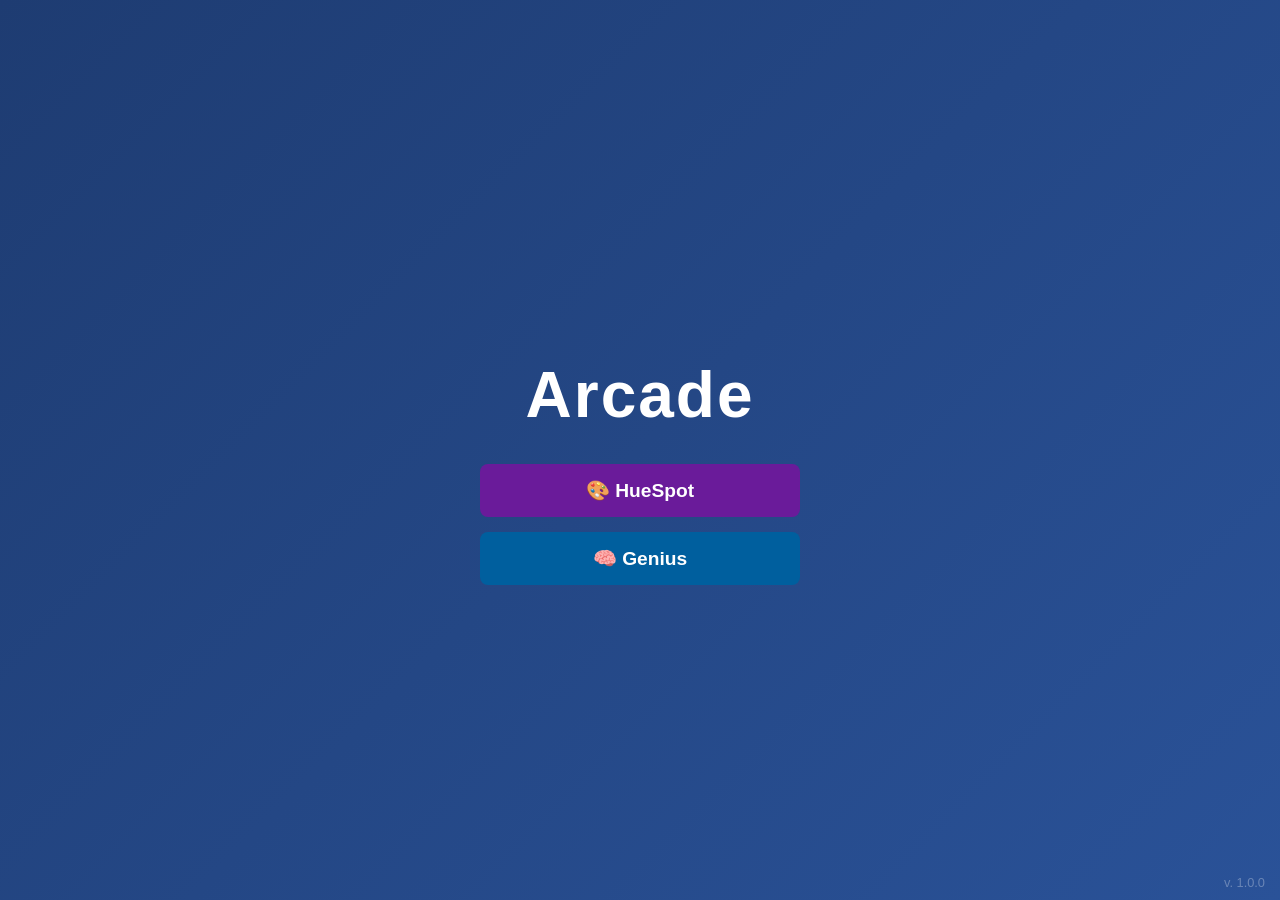
<file: index.html>
<!DOCTYPE html>
<html lang="pt-BR">
<head>
    <meta charset="UTF-8">
    <meta name="viewport" content="width=device-width, initial-scale=1.0">
    <title>Arcade</title>
    <link rel="icon" href="favicon.svg" type="image/svg+xml">
    <link rel="stylesheet" href="css/style.css?v=1.0.0">
</head>
<body>
    <div class="screen">
        <h1>Arcade</h1>
        <div class="menu-buttons">
            <a href="huespot/" class="btn-game btn-huespot">🎨 HueSpot</a>
            <a href="genius/" class="btn-game btn-genius">🧠 Genius</a>
        </div>
    </div>
    <div class="version-label">v. 1.0.0</div>
</body>
</html>
</file>
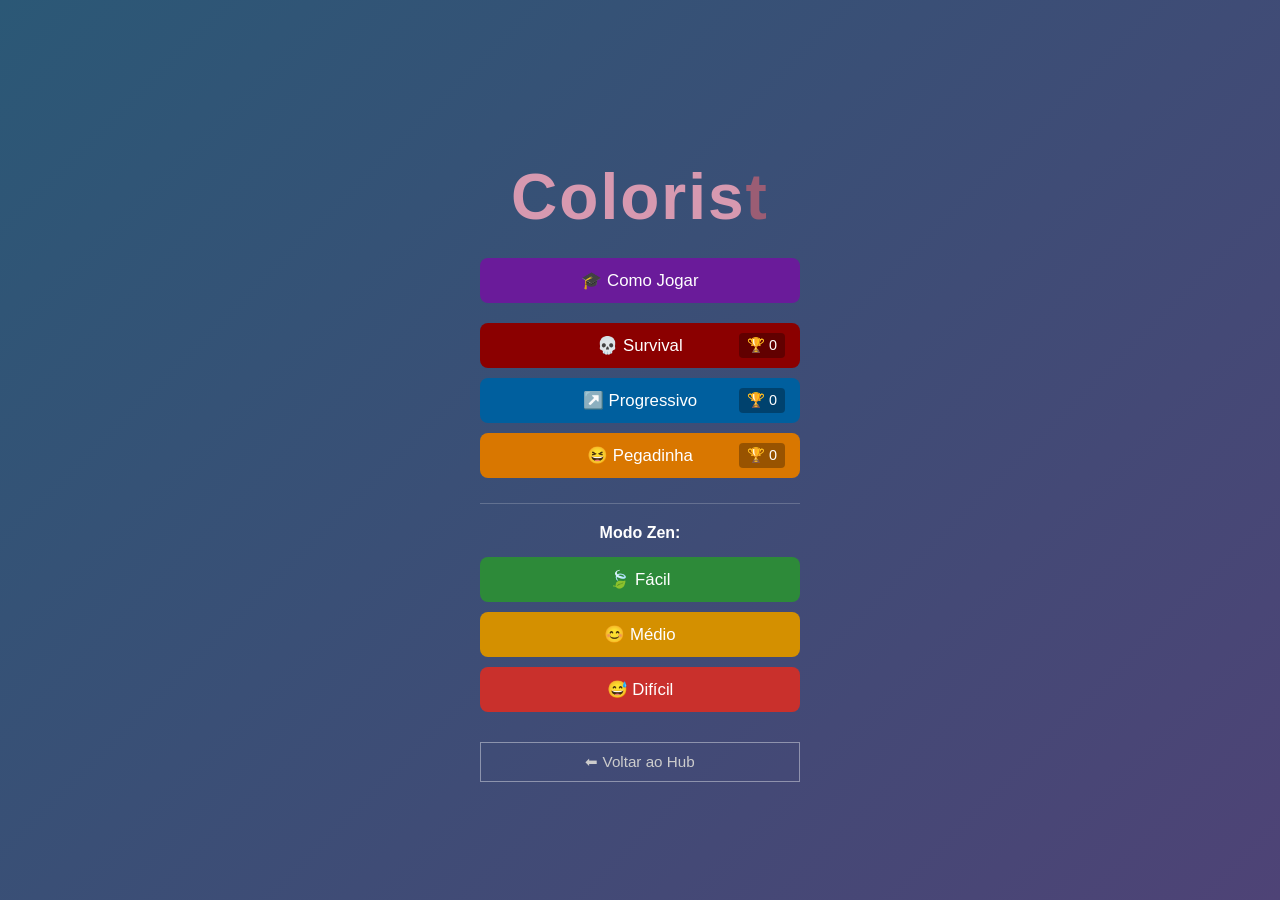
<file: colorist/index.html>
<!DOCTYPE html>
<html lang="pt-BR">
<head>
    <meta charset="UTF-8">
    <meta name="viewport" content="width=device-width, initial-scale=1.0">
    <title>Colorist</title>
    <link rel="icon" type="image/x-icon" href="../seu-icone.svg">
    <link rel="stylesheet" href="css/style.css">
</head>
<body>
    <div id="screen-menu" class="screen">
        <h1 id="game-title"></h1>
        <div class="menu-buttons">
            <button class="btn-tutorial" onclick="startGame('tutorial')">
                🎓 Como Jogar
            </button>
            <button class="btn-survival" onclick="startGame('survival')">
                💀 Survival <span id="menu-rec-survival" class="menu-rec"></span>
            </button>
            <button class="btn-progressivo" onclick="startGame('progressivo')">
                ↗️ Progressivo <span id="menu-rec-progressivo" class="menu-rec"></span>
            </button>
            <button class="btn-pegadinha" onclick="startGame('pegadinha')">
                😆 Pegadinha <span id="menu-rec-pegadinha" class="menu-rec"></span>
            </button>

            <div class="zen-group">
                <span>Modo Zen:</span>
                <button class="btn-easy" onclick="startGame('zen', 40)">🍃 Fácil</button>
                <button class="btn-medium" onclick="startGame('zen', 20)">😊 Médio</button>
                <button class="btn-hard" onclick="startGame('zen', 5)">😅 Difícil</button>
            </div>
            <a href="../index.html" class="btn-quit" style="text-decoration: none; margin-top: 20px; display: flex;">⬅ Voltar ao Hub</a>
        </div>
    </div>

    <div id="screen-game" class="screen hidden">
        <div class="hud">
            <div id="hud-left"></div>
            <div id="hud-center" class="timer-container">
                <span id="timer-text"></span>
                <span id="time-anim" class="time-anim"></span>
            </div>
            <div id="hud-right"></div>
        </div>

        <div class="grid" id="grid">
            <div class="square-div"></div>
            <div class="square-div"></div>
            <div class="square-div"></div>
            <div class="square-div"></div>
        </div>

        <button id="btn-trick" class="hidden" onclick="handleTrickButtonClick()">Pegadinha!</button>
        <button class="btn-quit" onclick="showMenu()">✖ Abandonar Partida</button>
    </div>

    <div id="screen-gameover" class="screen hidden">
        <h2>Fim de Jogo</h2>
        <p id="gameover-stats"></p>
        <button class="btn-progressivo" onclick="showMenu()">Voltar ao Menu</button>
    </div>

    <div id="modal-overlay" class="modal-overlay hidden">
            <div class="modal-box">
                <h2 id="modal-title">Modo</h2>
                <p id="modal-text"></p>
                <div class="dont-show-container">
                    <input type="checkbox" id="chk-dont-show">
                    <label for="chk-dont-show">Não mostrar novamente</label>
                </div>
                <button class="btn-modal" onclick="closeModalAndInit()">Entendi! Começar</button>
            </div>
        </div>

    <script src="js/game.js"></script>
</body>
</html>
</file>
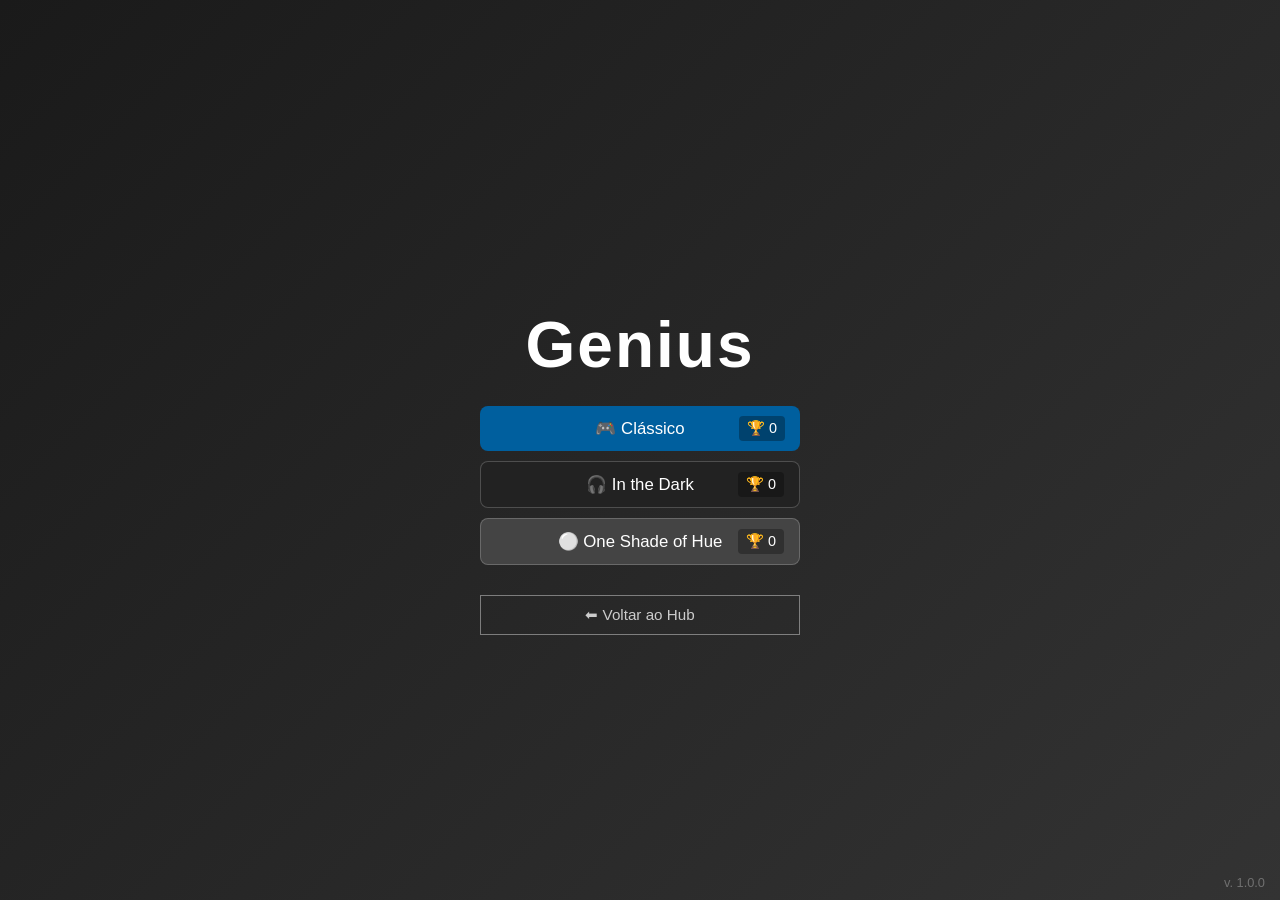
<file: genius/index.html>
<!DOCTYPE html>
<html lang="pt-BR">
<head>
    <meta charset="UTF-8">
    <meta name="viewport" content="width=device-width, initial-scale=1.0">
    <title>Genius</title>
    <!-- Versionamento adicionado para quebrar o cache -->
    <link rel="stylesheet" href="css/style.css?v=1.0.0">
</head>
<body>
    <div id="screen-menu" class="screen">
        <h1>Genius</h1>
        <div class="menu-buttons">
            <button class="btn-progressivo" id="btn-classic">
                🎮 Clássico <span id="menu-rec-classic" class="menu-rec"></span>
            </button>
            <button class="btn-dark" id="btn-dark">
                🎧 In the Dark <span id="menu-rec-dark" class="menu-rec"></span>
            </button>
            <button class="btn-oneshade" id="btn-oneshade">
                ⚪ One Shade of Hue <span id="menu-rec-oneshade" class="menu-rec"></span>
            </button>
            <a href="../index.html" class="btn-quit" style="text-decoration: none; margin-top: 20px; display: flex;">⬅ Voltar ao Hub</a>
        </div>
    </div>

    <div id="screen-game" class="screen hidden">
        <div class="hud">
            <div id="hud-center">
                <span id="level-text">Nível: 1</span>
            </div>
        </div>

        <div class="grid" id="grid">
            <div class="genius-btn" id="btn-green" data-color="0"></div>
            <div class="genius-btn" id="btn-red" data-color="1"></div>
            <div class="genius-btn" id="btn-yellow" data-color="2"></div>
            <div class="genius-btn" id="btn-blue" data-color="3"></div>
        </div>

        <div style="display: flex; gap: 10px; margin-top: 50px;">
            <button class="btn-quit" id="btn-pause" style="margin-top: 0;">⏸ Pausar</button>
            <button class="btn-quit" id="btn-quit" style="margin-top: 0;">✖ Abandonar</button>
        </div>
    </div>

    <div id="screen-pause" class="screen hidden">
        <h2>Jogo Pausado</h2>
        <div class="menu-buttons">
            <button class="btn-progressivo" id="btn-resume">▶ Continuar</button>
            <button class="btn-quit" id="btn-quit-pause" style="margin-top: 20px;">✖ Abandonar Partida</button>
        </div>
    </div>

    <div id="screen-confirm" class="screen hidden">
        <h2>Sair da Partida?</h2>
        <p style="margin-bottom: 20px; text-align: center;">Seu progresso atual será perdido.</p>
        <div class="menu-buttons">
            <button class="btn-quit" id="btn-confirm-yes" style="margin-top: 0;">Sim, Abandonar</button>
            <button class="btn-progressivo" id="btn-confirm-no">Cancelar</button>
        </div>
    </div>

    <div id="screen-gameover" class="screen hidden">
        <h2>Fim de Jogo</h2>
        <p id="gameover-stats"></p>
        <button class="btn-progressivo" id="btn-back-menu">Voltar ao Menu</button>
    </div>

    <!-- Etiqueta visual de versão no canto da tela -->
    <div class="version-label">v. 1.0.0</div>

    <!-- Versionamento adicionado para quebrar o cache -->
    <script src="js/game.js?v=1.0.0"></script>
</body>
</html>
</file>
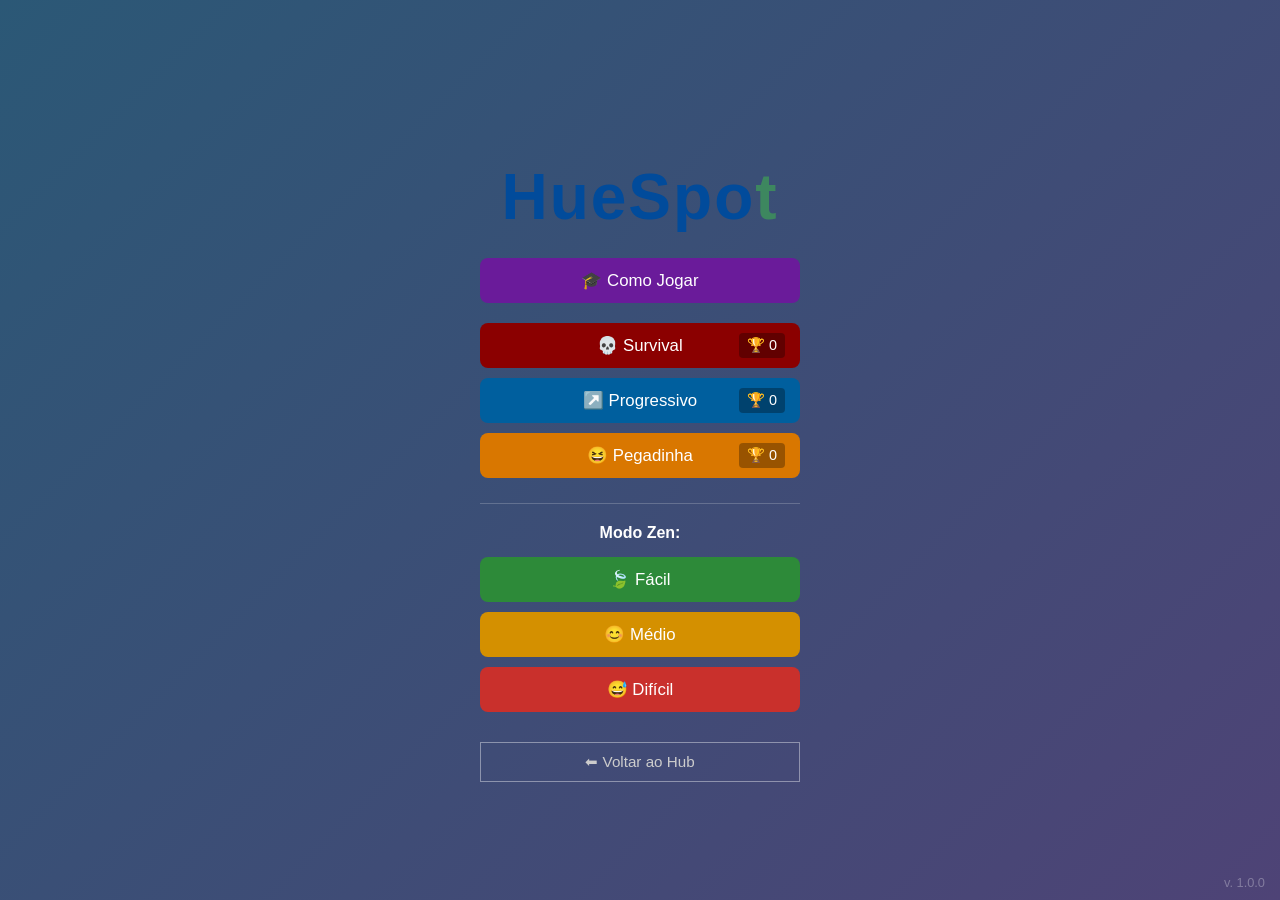
<file: huespot/index.html>
<!DOCTYPE html>
<html lang="pt-BR">
<head>
    <meta charset="UTF-8">
    <meta name="viewport" content="width=device-width, initial-scale=1.0">
    <title>HueSpot</title>
    <link rel="icon" href="../favicon.svg" type="image/svg+xml">
    <!-- Adicionado o versionamento na URL para quebrar o cache -->
    <link rel="stylesheet" href="css/style.css?v=1.0.0">
</head>
<body>
    <div id="screen-menu" class="screen">
        <h1 id="game-title"></h1>
        <div class="menu-buttons">
            <button class="btn-tutorial" onclick="startGame('tutorial')">
                🎓 Como Jogar
            </button>
            <button class="btn-survival" onclick="startGame('survival')">
                💀 Survival <span id="menu-rec-survival" class="menu-rec"></span>
            </button>
            <button class="btn-progressivo" onclick="startGame('progressivo')">
                ↗️ Progressivo <span id="menu-rec-progressivo" class="menu-rec"></span>
            </button>
            <button class="btn-pegadinha" onclick="startGame('pegadinha')">
                😆 Pegadinha <span id="menu-rec-pegadinha" class="menu-rec"></span>
            </button>

            <div class="zen-group">
                <span>Modo Zen:</span>
                <button class="btn-easy" onclick="startGame('zen', 40)">🍃 Fácil</button>
                <button class="btn-medium" onclick="startGame('zen', 20)">😊 Médio</button>
                <button class="btn-hard" onclick="startGame('zen', 5)">😅 Difícil</button>
            </div>
            <a href="../" class="btn-quit" style="text-decoration: none; margin-top: 20px; display: flex;">⬅ Voltar ao Hub</a>
        </div>
    </div>

    <div id="screen-game" class="screen hidden">
        <div class="hud">
            <div id="hud-left"></div>
            <div id="hud-center" class="timer-container">
                <span id="timer-text"></span>
                <span id="time-anim" class="time-anim"></span>
            </div>
            <div id="hud-right"></div>
        </div>

        <div class="grid" id="grid">
            <div class="square-div">
                <div class="rgb-card hidden">
                    <div class="rgb-title">Composição da Cor</div>
                    <div class="rgb-row"><span class="rgb-label">R</span><div class="rgb-bar-bg"><div class="rgb-bar red"></div></div><span class="rgb-val">0</span></div>
                    <div class="rgb-row"><span class="rgb-label">G</span><div class="rgb-bar-bg"><div class="rgb-bar green"></div></div><span class="rgb-val">0</span></div>
                    <div class="rgb-row"><span class="rgb-label">B</span><div class="rgb-bar-bg"><div class="rgb-bar blue"></div></div><span class="rgb-val">0</span></div>
                </div>
            </div>
            <div class="square-div">
                <div class="rgb-card hidden">
                    <div class="rgb-title">Composição da Cor</div>
                    <div class="rgb-row"><span class="rgb-label">R</span><div class="rgb-bar-bg"><div class="rgb-bar red"></div></div><span class="rgb-val">0</span></div>
                    <div class="rgb-row"><span class="rgb-label">G</span><div class="rgb-bar-bg"><div class="rgb-bar green"></div></div><span class="rgb-val">0</span></div>
                    <div class="rgb-row"><span class="rgb-label">B</span><div class="rgb-bar-bg"><div class="rgb-bar blue"></div></div><span class="rgb-val">0</span></div>
                </div>
            </div>
            <div class="square-div">
                <div class="rgb-card hidden">
                    <div class="rgb-title">Composição da Cor</div>
                    <div class="rgb-row"><span class="rgb-label">R</span><div class="rgb-bar-bg"><div class="rgb-bar red"></div></div><span class="rgb-val">0</span></div>
                    <div class="rgb-row"><span class="rgb-label">G</span><div class="rgb-bar-bg"><div class="rgb-bar green"></div></div><span class="rgb-val">0</span></div>
                    <div class="rgb-row"><span class="rgb-label">B</span><div class="rgb-bar-bg"><div class="rgb-bar blue"></div></div><span class="rgb-val">0</span></div>
                </div>
            </div>
            <div class="square-div">
                <div class="rgb-card hidden">
                    <div class="rgb-title">Composição da Cor</div>
                    <div class="rgb-row"><span class="rgb-label">R</span><div class="rgb-bar-bg"><div class="rgb-bar red"></div></div><span class="rgb-val">0</span></div>
                    <div class="rgb-row"><span class="rgb-label">G</span><div class="rgb-bar-bg"><div class="rgb-bar green"></div></div><span class="rgb-val">0</span></div>
                    <div class="rgb-row"><span class="rgb-label">B</span><div class="rgb-bar-bg"><div class="rgb-bar blue"></div></div><span class="rgb-val">0</span></div>
                </div>
            </div>
        </div>

        <button id="btn-trick" class="hidden" onclick="handleTrickButtonClick()">Pegadinha!</button>

        <div class="game-buttons-group">
            <button class="btn-restart hidden" id="btn-restart" onclick="restartGame()">🔄 Reiniciar</button>
            <button class="btn-quit" id="btn-quit-game" onclick="requestQuit()">✖ Abandonar</button>
        </div>
    </div>

    <div id="screen-confirm" class="screen hidden">
        <h2>Sair da Partida?</h2>
        <p style="margin-bottom: 20px; text-align: center;">Seu progresso atual será perdido.</p>
        <div class="menu-buttons">
            <button class="btn-quit" style="margin-top: 0;" onclick="confirmQuit()">Sim, Abandonar</button>
            <button class="btn-progressivo" onclick="cancelQuit()">Cancelar</button>
        </div>
    </div>

    <div id="modal-overlay" class="modal-overlay hidden">
        <div class="modal-box">
            <h2 id="modal-title">Modo</h2>
            <p id="modal-text"></p>
            <div class="dont-show-container">
                <input type="checkbox" id="chk-dont-show">
                <label for="chk-dont-show">Não mostrar novamente</label>
            </div>
            <button class="btn-modal" onclick="closeModalAndInit()">Entendi! Começar</button>
        </div>
    </div>

    <!-- Etiqueta visual de versão no canto da tela -->
    <div class="version-label">v. 1.0.0</div>

    <!-- Adicionado o versionamento na URL do JS -->
    <script src="js/game.js?v=1.0.0"></script>
</body>
</html>
</file>
<file: css/style.css>
body {
    background: linear-gradient(135deg, #1e3c72 0%, #2a5298 100%);
    color: white;
    font-family: sans-serif;
    margin: 0;
    overflow: hidden;
    display: flex;
    justify-content: center;
    align-items: center;
    min-height: 100dvh;
}

.screen {
    display: flex;
    flex-direction: column;
    justify-content: center;
    align-items: center;
    width: 100%;
    height: 100dvh;
    padding: 10px 20px;
    box-sizing: border-box;
}

h1 {
    font-size: clamp(2.5rem, 10vw, 4rem);
    margin-bottom: 2rem;
    letter-spacing: 2px;
}

.menu-buttons {
    display: flex;
    flex-direction: column;
    gap: 15px;
    width: 100%;
    max-width: 320px;
}

.btn-game {
    color: white;
    text-decoration: none;
    padding: 15px 20px;
    font-size: 1.2rem;
    font-weight: bold;
    border-radius: 8px;
    transition: filter 0.2s, transform 0.1s;
    display: flex;
    justify-content: center;
    align-items: center;
    gap: 10px;
}

.btn-game:active {
    transform: scale(0.98);
}

.btn-game:hover {
    filter: brightness(1.2);
}

.btn-huespot {
    background-color: #6a1b9a;
}

.btn-genius {
    background-color: #005f9e;
}

* {
    -webkit-tap-highlight-color: transparent;
}

/* Nova classe para a etiqueta de versão */
.version-label {
    position: fixed;
    bottom: 10px;
    right: 15px;
    color: rgba(255, 255, 255, 0.3);
    font-size: 0.8rem;
    pointer-events: none;
    z-index: 1000;
}
</file>
<file: colorist/css/style.css>
body {
    background: linear-gradient(135deg, #2b5876 0%, #4e4376 100%);
    color: white;
    font-family: sans-serif;
    margin: 0;
    overflow: hidden;
    display: flex;
    justify-content: center;
    align-items: center;
    min-height: 100dvh;
    transition: background 0.3s ease;
}

body.in-game {
    background: #111111;
}

.screen {
    display: flex;
    flex-direction: column;
    justify-content: center;
    align-items: center;
    width: 100%;
    height: 100dvh;
    padding: 10px 20px;
    box-sizing: border-box;
}

.hidden {
    display: none !important;
}

h1 {
    font-size: clamp(2.5rem, 10vw, 4rem);
    margin-bottom: 1.5rem;
    letter-spacing: 2px;
    display: flex;
}

.menu-buttons {
    display: flex;
    flex-direction: column;
    gap: 10px;
    width: 100%;
    max-width: 320px;
}

button {
    color: white;
    border: none;
    padding: 12px 15px;
    font-size: 1.05rem;
    cursor: pointer;
    border-radius: 8px;
    transition: filter 0.2s, transform 0.1s;
    position: relative;
    display: flex;
    justify-content: center;
    align-items: center;
}

button:active {
    transform: scale(0.98);
}

button:hover {
    filter: brightness(1.2);
}

/* Cores dos botões limpas de regras de layout desnecessárias */
.btn-tutorial { background-color: #6a1b9a; margin-bottom: 10px; }
.btn-survival { background-color: #8b0000; }
.btn-progressivo { background-color: #005f9e; }
.btn-pegadinha { background-color: #d97700; }
.btn-easy { background-color: #2d8a39; }
.btn-medium { background-color: #d49000; }
.btn-hard { background-color: #c9302c; }

.menu-rec {
    /* Descola o recorde do fluxo, fixando-o na borda direita do botão */
    position: absolute;
    right: 15px;
    font-size: 0.9rem;
    background: rgba(0,0,0,0.3);
    padding: 4px 8px;
    border-radius: 4px;
}

.zen-group {
    margin-top: 15px;
    padding-top: 20px;
    border-top: 1px solid rgba(255,255,255,0.2);
    display: flex;
    flex-direction: column;
    gap: 10px;
}

.zen-group span {
    text-align: center;
    font-weight: bold;
    margin-bottom: 5px;
}

.hud {
    display: flex;
    justify-content: space-between;
    width: 100%;
    max-width: 500px;
    margin-bottom: 20px;
    font-size: 1.2rem;
    font-weight: bold;
}

.timer-container {
    position: relative;
    display: flex;
    align-items: center;
    justify-content: center;
}

.time-anim {
    position: absolute;
    right: -35px;
    color: #4caf50;
    font-weight: bold;
    font-size: 1.1rem;
    opacity: 0;
    pointer-events: none;
}

.time-anim.show {
    animation: floatUp 0.8s ease-out forwards;
}

@keyframes floatUp {
    0% { opacity: 1; transform: translateY(0); }
    100% { opacity: 0; transform: translateY(-20px); }
}

.grid {
    display: grid;
    grid-template-columns: repeat(2, 1fr);
    gap: 15px;
    width: 90vw;
    max-width: 500px;
    aspect-ratio: 1 / 1;
}

.square-div {
    width: 100%;
    height: 100%;
    cursor: pointer;
    border-radius: 8px;
}

#btn-trick {
    margin-top: 20px;
    width: 100%;
    max-width: 500px;
    background-color: #ff3366;
    font-weight: bold;
    justify-content: center;
}

.btn-quit {
    margin-top: 30px;
    background-color: transparent;
    border: 1px solid rgba(255,255,255,0.4);
    color: #ccc;
    font-size: 0.95rem;
    padding: 10px 20px;
    justify-content: center;
}

.btn-quit:hover {
    background-color: rgba(255,255,255,0.1);
    color: white;
}

.modal-overlay {
    position: fixed;
    inset: 0;
    background: rgba(0,0,0,0.85);
    display: flex;
    justify-content: center;
    align-items: center;
    z-index: 100;
}

.modal-box {
    background: #1e1e1e;
    padding: 30px;
    border-radius: 12px;
    max-width: 90%;
    width: 400px;
    text-align: center;
    border: 1px solid #333;
}

.modal-box h2 {
    margin-top: 0;
}

.modal-box p {
    margin-bottom: 25px;
    line-height: 1.5;
}

.btn-modal {
    background-color: #005f9e;
    width: 100%;
    margin-top: 15px;
}

.dont-show-container {
    display: flex;
    align-items: center;
    justify-content: center;
    gap: 10px;
    margin-bottom: 20px;
    font-size: 0.95rem;
    color: #ccc;
}

#chk-dont-show {
    width: 18px;
    height: 18px;
    cursor: pointer;
}

.dont-show-container label {
    cursor: pointer;
}

.time-anim.negative {
    color: #ff3336;
}
</file>
<file: genius/css/style.css>
body {
    background: linear-gradient(135deg, #1a1a1a 0%, #333333 100%);
    color: white;
    font-family: sans-serif;
    margin: 0;
    overflow: hidden;
    display: flex;
    justify-content: center;
    align-items: center;
    min-height: 100dvh;
    transition: background 0.3s ease;
}

body.in-game {
    background: #111111;
}

.screen {
    display: flex;
    flex-direction: column;
    justify-content: center;
    align-items: center;
    width: 100%;
    height: 100dvh;
    padding: 10px 20px;
    box-sizing: border-box;
}

.hidden {
    display: none !important;
}

h1 {
    font-size: clamp(2.5rem, 10vw, 4rem);
    margin-bottom: 1.5rem;
    letter-spacing: 2px;
    display: flex;
}

.menu-buttons {
    display: flex;
    flex-direction: column;
    gap: 10px;
    width: 100%;
    max-width: 320px;
}

button {
    color: white;
    border: none;
    padding: 12px 15px;
    font-size: 1.05rem;
    cursor: pointer;
    border-radius: 8px;
    transition: filter 0.2s, transform 0.1s;
    position: relative;
    display: flex;
    justify-content: center;
    align-items: center;
}

button:active {
    transform: scale(0.98);
}

button:hover {
    filter: brightness(1.2);
}

.btn-progressivo {
    background-color: #005f9e;
}

.btn-dark {
    background-color: #222;
    border: 1px solid rgba(255, 255, 255, 0.2);
}

.btn-oneshade {
    background-color: #444;
    border: 1px solid rgba(255, 255, 255, 0.2);
}

.menu-rec {
    position: absolute;
    right: 15px;
    font-size: 0.9rem;
    background: rgba(0,0,0,0.3);
    padding: 4px 8px;
    border-radius: 4px;
}

.hud {
    display: flex;
    justify-content: center;
    width: 100%;
    max-width: 500px;
    margin-bottom: 30px;
    font-size: 1.5rem;
    font-weight: bold;
}

.grid {
    display: grid;
    grid-template-columns: repeat(2, 1fr);
    gap: 15px;
    width: 90vw;
    max-width: 350px;
    aspect-ratio: 1 / 1;
    background: #222;
    padding: 15px;
    border-radius: 50%;
    box-sizing: border-box;
    box-shadow: 0 0 20px rgba(0,0,0,0.5);
    transition: background-color 0.5s ease;
}

.genius-btn {
    width: 100%;
    height: 100%;
    cursor: pointer;
    opacity: 0.4;
    transition: opacity 0.1s, transform 0.1s, background-color 0.5s ease;

    -webkit-tap-highlight-color: transparent !important;
    -webkit-touch-callout: none;
    -webkit-user-select: none;
    user-select: none;
    outline: none;
}

#btn-green { background-color: #00ff00; border-top-left-radius: 100%; }
#btn-red { background-color: #ff0000; border-top-right-radius: 100%; }
#btn-yellow { background-color: #ffff00; border-bottom-left-radius: 100%; }
#btn-blue { background-color: #0088ff; border-bottom-right-radius: 100%; }

.genius-btn.active {
    opacity: 1;
    transform: scale(1.03);
    box-shadow: inset 0 0 20px rgba(255,255,255,0.4);
}

.genius-btn.disabled {
    pointer-events: none;
}

.grid.dark-mode {
    background-color: #111;
    box-shadow: 0 0 10px rgba(0,0,0,0.8);
}

.grid.dark-mode .genius-btn {
    background-color: #1a1a1a !important;
    opacity: 1;
    box-shadow: inset 0 0 15px rgba(0,0,0,0.5);
}

.grid.oneshade-mode {
    background-color: #222;
}

.grid.oneshade-mode .genius-btn {
    background-color: #555 !important;
    opacity: 0.7;
    box-shadow: none;
}

.grid.oneshade-mode .genius-btn.active {
    background-color: #aaa !important;
    opacity: 1;
    box-shadow: inset 0 0 25px rgba(255,255,255,0.8);
}

.btn-quit {
    margin-top: 50px;
    background-color: transparent;
    border: 1px solid rgba(255,255,255,0.4);
    color: #ccc;
    font-size: 0.95rem;
    padding: 10px 20px;
    justify-content: center;
}

.btn-quit:hover {
    background-color: rgba(255,255,255,0.1);
    color: white;
}

* {
    -webkit-tap-highlight-color: transparent;
}

.version-label {
    position: fixed;
    bottom: 10px;
    right: 15px;
    color: rgba(255, 255, 255, 0.3);
    font-size: 0.8rem;
    pointer-events: none;
    z-index: 1000;
}
</file>
<file: huespot/css/style.css>
body {
    background: linear-gradient(135deg, #2b5876 0%, #4e4376 100%);
    color: white;
    font-family: sans-serif;
    margin: 0;
    overflow: hidden;
    display: flex;
    justify-content: center;
    align-items: center;
    min-height: 100dvh;
    transition: background 0.3s ease;
}

body.in-game {
    background: #111111;
}

.screen {
    display: flex;
    flex-direction: column;
    justify-content: center;
    align-items: center;
    width: 100%;
    height: 100dvh;
    padding: 10px 20px;
    box-sizing: border-box;
}

.hidden {
    display: none !important;
}

h1 {
    font-size: clamp(2.5rem, 10vw, 4rem);
    margin-bottom: 1.5rem;
    letter-spacing: 2px;
    display: flex;
}

.menu-buttons {
    display: flex;
    flex-direction: column;
    gap: 10px;
    width: 100%;
    max-width: 320px;
}

button {
    color: white;
    border: none;
    padding: 12px 15px;
    font-size: 1.05rem;
    cursor: pointer;
    border-radius: 8px;
    transition: filter 0.2s, transform 0.1s;
    position: relative;
    display: flex;
    justify-content: center;
    align-items: center;
    -webkit-tap-highlight-color: transparent;
}

button:active {
    transform: scale(0.98);
}

button:hover {
    filter: brightness(1.2);
}

.btn-tutorial { background-color: #6a1b9a; margin-bottom: 10px; }
.btn-survival { background-color: #8b0000; }
.btn-progressivo { background-color: #005f9e; }
.btn-pegadinha { background-color: #d97700; }
.btn-easy { background-color: #2d8a39; }
.btn-medium { background-color: #d49000; }
.btn-hard { background-color: #c9302c; }

.menu-rec {
    position: absolute;
    right: 15px;
    font-size: 0.9rem;
    background: rgba(0,0,0,0.3);
    padding: 4px 8px;
    border-radius: 4px;
}

.zen-group {
    margin-top: 15px;
    padding-top: 20px;
    border-top: 1px solid rgba(255,255,255,0.2);
    display: flex;
    flex-direction: column;
    gap: 10px;
}

.zen-group span {
    text-align: center;
    font-weight: bold;
    margin-bottom: 5px;
}

.hud {
    display: flex;
    justify-content: space-between;
    width: 100%;
    max-width: 500px;
    margin-bottom: 20px;
    font-size: 1.2rem;
    font-weight: bold;
}

.timer-container {
    position: relative;
    display: flex;
    align-items: center;
    justify-content: center;
}

.time-anim {
    position: absolute;
    right: -35px;
    color: #4caf50;
    font-weight: bold;
    font-size: 1.1rem;
    opacity: 0;
    pointer-events: none;
}

.time-anim.show {
    animation: floatUp 0.8s ease-out forwards;
}

@keyframes floatUp {
    0% { opacity: 1; transform: translateY(0); }
    100% { opacity: 0; transform: translateY(-20px); }
}

.grid {
    display: grid;
    grid-template-columns: repeat(2, 1fr);
    gap: 15px;
    width: 90vw;
    max-width: 500px;
    aspect-ratio: 1 / 1;
}

.square-div {
    width: 100%;
    height: 100%;
    cursor: pointer;
    border-radius: 8px;
    position: relative;
    display: flex;
    justify-content: center;
    align-items: center;
    padding: 10px;
    box-sizing: border-box;
    -webkit-tap-highlight-color: transparent;
}

.highlight-correct {
    box-shadow: 0 0 0 4px white, 0 0 20px rgba(255, 255, 255, 0.8);
    transform: scale(1.03);
    z-index: 10;
    transition: transform 0.3s ease;
}

/* --- Cartão RGB Interno sem Fundo --- */
.rgb-card {
    background: transparent;
    width: 100%;
    height: 100%;
    display: flex;
    flex-direction: column;
    justify-content: center;
    gap: 4px;
    pointer-events: none;
}

.rgb-title {
    text-align: center;
    font-size: clamp(0.65rem, 2.5vw, 0.8rem);
    color: #ffffff;
    font-weight: bold;
    text-transform: uppercase;
    letter-spacing: 0.5px;
    margin-bottom: 2px;
    text-shadow: 0 1px 3px rgba(0, 0, 0, 0.9);
}

.rgb-row {
    display: flex;
    align-items: center;
    gap: 6px;
}

.rgb-label {
    font-weight: bold;
    font-size: clamp(0.65rem, 2vw, 0.75rem);
    width: 10px;
    text-align: center;
    color: #ffffff;
    text-shadow: 0 1px 3px rgba(0, 0, 0, 0.9);
}

.rgb-bar-bg {
    flex: 1;
    background: rgba(0, 0, 0, 0.4);
    border: 1px solid rgba(255, 255, 255, 0.3);
    height: 8px;
    border-radius: 4px;
    overflow: hidden;
}

.rgb-bar {
    height: 100%;
    width: 0%;
    transition: width 0.8s cubic-bezier(0.25, 1, 0.5, 1);
}

.rgb-bar.red { background: #ff3333; }
.rgb-bar.green { background: #33ff33; }
.rgb-bar.blue { background: #3388ff; }

.rgb-val {
    width: 25px;
    text-align: right;
    font-size: clamp(0.65rem, 2vw, 0.75rem);
    font-family: monospace;
    color: #ffffff;
    font-weight: bold;
    text-shadow: 0 1px 3px rgba(0, 0, 0, 0.9);
}
/* ------------------------------------ */

#btn-trick {
    margin-top: 20px;
    width: 100%;
    max-width: 500px;
    background-color: #ff3366;
    font-weight: bold;
    justify-content: center;
}

.game-buttons-group {
    display: flex;
    gap: 10px;
    justify-content: center;
    width: 100%;
    max-width: 500px;
    margin-top: 30px;
}

.btn-restart {
    background-color: #005f9e;
    flex: 1;
}

.btn-quit {
    background-color: transparent;
    border: 1px solid rgba(255,255,255,0.4);
    color: #ccc;
    font-size: 0.95rem;
    padding: 10px 20px;
    justify-content: center;
    flex: 1;
}

.btn-quit:hover {
    background-color: rgba(255,255,255,0.1);
    color: white;
}

.modal-overlay {
    position: fixed;
    inset: 0;
    background: rgba(0,0,0,0.85);
    display: flex;
    justify-content: center;
    align-items: center;
    z-index: 100;
}

.modal-box {
    background: #1e1e1e;
    padding: 30px;
    border-radius: 12px;
    max-width: 90%;
    width: 400px;
    text-align: center;
    border: 1px solid #333;
}

.modal-box h2 {
    margin-top: 0;
}

.modal-box p {
    margin-bottom: 25px;
    line-height: 1.5;
}

.btn-modal {
    background-color: #005f9e;
    width: 100%;
    margin-top: 15px;
}

.dont-show-container {
    display: flex;
    align-items: center;
    justify-content: center;
    gap: 10px;
    margin-bottom: 20px;
    font-size: 0.95rem;
    color: #ccc;
}

#chk-dont-show {
    width: 18px;
    height: 18px;
    cursor: pointer;
}

.dont-show-container label {
    cursor: pointer;
}

.time-anim.negative {
    color: #ff3336;
}

* {
    -webkit-tap-highlight-color: transparent;
}

.version-label {
    position: fixed;
    bottom: 10px;
    right: 15px;
    color: rgba(255, 255, 255, 0.3);
    font-size: 0.8rem;
    pointer-events: none;
    z-index: 1000;
}
</file>
